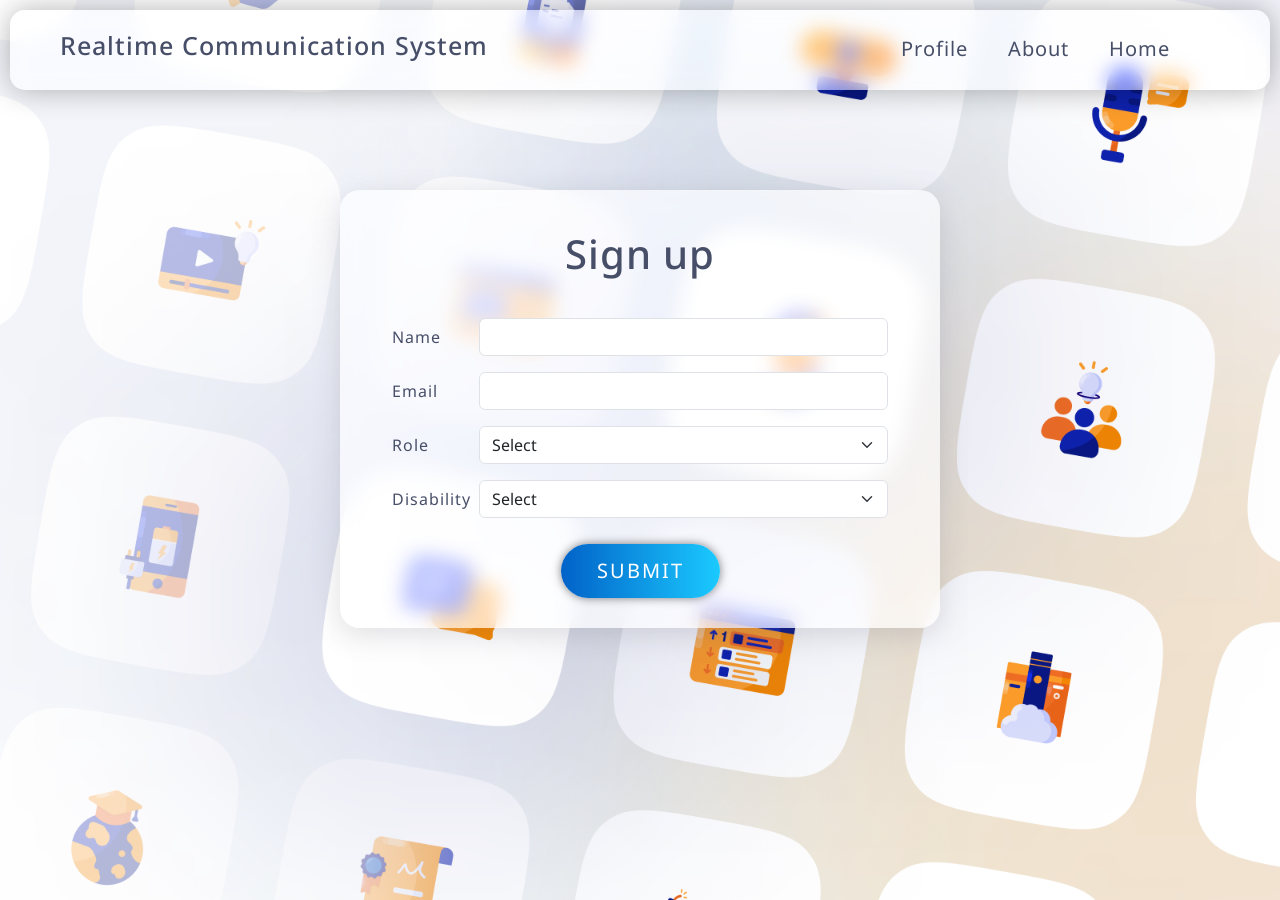
<file: Development phase/sprint2/Sprint 2/Project/templates/signup.html>
<!DOCTYPE html>
<html lang="en">
<head>
    <meta charset="UTF-8">
    <meta http-equiv="X-UA-Compatible" content="IE=edge">
    <meta name="viewport" content="width=device-width, initial-scale=1.0">
    <title>Sign Up</title>
    <link rel="preconnect" href="https://fonts.googleapis.com">
    <link rel="preconnect" href="https://fonts.gstatic.com" crossorigin>
    <link href="https://fonts.googleapis.com/css2?family=Noto+Sans&display=swap" rel="stylesheet">
    <link rel="stylesheet" href="../static/main.css">
    <link href="https://cdn.jsdelivr.net/npm/bootstrap@5.2.2/dist/css/bootstrap.min.css" rel="stylesheet" integrity="sha384-Zenh87qX5JnK2Jl0vWa8Ck2rdkQ2Bzep5IDxbcnCeuOxjzrPF/et3URy9Bv1WTRi" crossorigin="anonymous">
    <link rel="stylesheet" href="../static/index.css">
    <link rel="stylesheet" href="../static/signup.css">
    <link rel="shortcut icon" href="../static/img/favicon_1.ico" type="image/x-icon">
    
</head>
<body>

    <div class="nav_head">
        <div class="nav_title"><h1>Realtime Communication System</h1></div>
        <div class="icons">
            <ul class="header-list">
                <li class="header-list-elements"><a class="link-tag" id="profile_page" href='./profile.html'>Profile</a></li>
                <li class="header-list-elements"><a class="link-tag" href="./about_us.html">About</a></li>
                <li class="header-list-elements"><a class="link-tag" href="../index.html">Home</a></li>
                <li class="header-list-elements"><a class="link-tag" href="https://github.com/IBM-EPBL/IBM-Project-41629-1660643505" target="_blank"><i class="fa-brands fa-github"></i></a></li>
            </ul>        
        </div>
    
    </div>

<div class="container">
    <div class="sub_container">
    <h2 class="signup-header">Sign up</h2>

    <div class="mb-3 row">
        <label for="" class="col-sm-2 col-form-label">Name</label>
        <div class="col-sm-10">
            <input type="text" class="form-control" id="inputName">
        </div>
    </div>
    <div class="mb-3 row">
        <label for="" class="col-sm-2 col-form-label">Email</label>
        <div class="col-sm-10">
            <input type="text" class="form-control" id="inputEmail">
        </div>
    </div>
    <div class="mb-3 row">
        <label for="" class="col-sm-2 col-form-label">Role</label>
        <div class="col-sm-10">
            <select class="form-select" id="inputRole" aria-label="Default select example">
                <option selected>Select</option>
                <option value="Software Engineer">Software Engineer</option>>
                <option value="Student">Student</option>>
                <option value="Teacher">Teacher</option>>
            </select>
        </div>
    </div>
    <div class="mb-3 row">
        <label for="" class="col-sm-2 col-form-label" >Disability</label>
        <div class="col-sm-10">
            <select class="form-select" id="inputDisability" aria-label="Default select example">
                <option value="">Select</option>>
                <option value="deaf">deaf</option>>
                <option value="dumb">dumb</option>>
                <option value="normal">normal</option>>
            </select>
        </div>
    </div>
    <div class="sign_btn_da" >
        <a id="submit_btn"> Submit </a>
    </div>
    </div>
</div>    

<script>
    const btn = document.getElementById('submit_btn');

    function storeUserInfo(){
        const userName = document.getElementById("inputName");
        const userEmail = document.getElementById("inputEmail");
        const userRole = document.getElementById("inputRole");
        const userDisability = document.getElementById("inputDisability");

        if(userName.value == "" || userEmail.value == "" || userRole.value == "" || userDisability.value == ""  ){
            alert("Please enter the details");
        }else{
            userInfo = {
                name: userName.value,
                email: userEmail.value,
                role: userRole.value,
                disability: userDisability.value
            }
            localStorage.setItem('isLoggedIn', true);
            localStorage.setItem('user', JSON.stringify(userInfo));
            //alert("Login Successful");
            window.location.href = "../index.html";
        }
    }

    if(btn){
        btn.addEventListener('click', storeUserInfo); 
    }
</script>

<!-- copyrigths:
MOHANARINATH -->

</body>
</html>
</file>
<file: Development phase/sprint2/Sprint 2/Project/static/main.css>
body{
    margin: 0px;
    padding: 0px;
    /* font-family: sans-serif; */
    font-family: 'Noto Sans', sans-serif;
}

.navbar{
    background-color: rgb(245, 6, 6);
}

.navbar-header{
    color: antiquewhite;
    margin-left: 10px;
}

/* .navigation{
    margin: 20px;
    
} */


.header-list{
    list-style: none;
    display: flex;
    flex-direction: row;
    margin-top: 10px;
    margin-right: 40px;
    justify-content: space-around;
}

.header-list-elements{
    color: antiquewhite;
    font-size: 18px;
    margin: 0px 20px 0px 20px;
    font-size: 20px;
}

.link-tag{
    text-decoration: none;
    color: aliceblue;
}

.link-tag:hover {
    color: aliceblue;
}

.container{
    width: 600px !important;
    position: relative;
    margin-top: 100px;
    color: #474E68;
    /*<!-- copyrigths:
    Devanand
    Dhinesh -->*/
    background: rgba(255, 255, 255, 0.7);
    backdrop-filter: saturate(180%) blur(10px);
    box-shadow: rgba(100, 100, 111, 0.2) 0px 7px 29px 0px;
    padding: 10px 20px 10px 20px;
    border-radius: 20px;

}

.sub_container{
    margin: 10px 40px 10px 40px;
}

.signup-header{
    text-align: center;
    font-size: 40px;
    margin: 30px 0px 40px 0px;
}

.submit-btn{
    width: 80px !important;
    margin-left: 180px;
}

#submit_btn{
    margin-top: 10px;
}

.profile_detail{
    font-size: 24px;
}

.sign_btn_da{
    text-align: center;
    color: #fff;
}

.sign_btn_da a{
    position:relative;
    display: inline-block;
    padding: 12px 36px;
    margin: 10px 0;
    color: #fff;
    text-decoration: none;
    text-transform: uppercase;
    font-size: 20px;
    letter-spacing: 2px;
    border-radius: 40px;
    background: linear-gradient(90deg,#0162c8,#1bcaff);
    text-align: center;
    box-shadow: 0 0 10px rgba(0, 0, 0, 0.5);
    cursor: pointer;
}
</file>
<file: Development phase/sprint2/Sprint 2/Project/static/index.css>
html{
    scroll-behavior: smooth;
}

body{
    font-family: 'Noto Sans', sans-serif;
    margin: 10px;
    background-image: url("./img/body_bg.png");
    letter-spacing: 1px;
    background-repeat: no-repeat;
    background-size: cover;
    background-attachment: fixed;
}


.nav_head{
    background: rgba(255, 255, 255, 0.5);
    backdrop-filter: saturate(180%) blur(10px);
    border-radius: 15px;
    box-shadow: 0 0 30px rgba(0, 0, 0, 0.3);
    height: 80px;
    display: flex;      
    flex-direction: row;
    justify-content: space-between;
    position: -webkit-sticky;
    position:sticky;
    top: 10px;
    z-index: 10;
}

.nav_title h1{
    font-size: 25px;
    color: #474E68;
    padding-left: 50px;
    margin-top: 20px;
    margin-bottom: 20px;
}

/* .icon{
    display: flex; 
    flex-direction: row; 
} */


.header-list{
    list-style: none;
    display: flex;
    flex-direction: row;
    margin-top: 24px;
    margin-right: 40px;
    justify-content: space-around;
}

.header-list-elements{
    color: #474E68;
    font-size: 18px;
    margin: 0px 20px 0px 20px;
    font-size: 20px;
}

.link-tag{
    text-decoration: none;
    color: #474E68;
}

.link-tag:hover {
    color: #474E68;
}

.main_page{
    display: flex;
    flex-direction: row;
    padding:100px;
}

.main_btn{
    flex: 1;
    display: flex;
    flex-direction: column;
}

.main_btn_head{
    color: #474E68;
    font-size: 30px;
    flex: 1;
}

.main_btn_msg{
    flex: 2;
    background: #474E68;
    color: aliceblue;
    margin: 10px;
    margin-right: 50px;
    padding-right: 50px;
    border-radius: 15px;
    box-shadow: 0 0 30px rgba(0, 0, 0, 0.5);

}

.main_btn_msg p{
    text-align: left;
    padding: 30px;
    width: 100%;
    font-size: 25px;
    font-family: 'Roboto Mono', monospace;
}
.main_btn_foot{
    text-align: center;
    flex: 1;
    margin-top: 20px;
}
.main_btn_foot a{
    position:relative;
    display: inline-block;
    padding: 12px 36px;
    margin: 10px 0;
    color: #fff;
    text-decoration: none;
    text-transform: uppercase;
    font-size: 30px;
    letter-spacing: 2px;
    border-radius: 40px;
    background: linear-gradient(90deg,#0162c8,#1bcaff);
    text-align: center;
    box-shadow: 0 0 30px rgba(0, 0, 0, 0.5);
}

.main_img{
    flex: 1;
    filter: drop-shadow(0 0 30px rgba(0, 0, 0, 0.3));
    text-align: center;
}

.main_content{
    position:relative;
    width: 100%;
}

.sign_cont{
    display: flex;
    flex-direction: row;
    background: #fff;
    border-radius: 10px;
    box-shadow: 0 0 30px rgba(0, 0, 0, 0.5);
}

.sign_txt{
    flex: 1;
    display: flex;
    flex-direction: column;
}

.sign_txt h1{
    color: #474E68;
    font-size: 40px;
    padding: 0 50px;
    padding-top: 40px;

}

.sign_txt p{
    padding: 0 50px;
    font-size: 20px;
    line-height: 2;
}

.sign_cont img{
    width: 720px;
    height: 480px;
    padding: 50px;
    border-radius: 70px;
}

.pro_cont{
    margin-top: 40px;
    display: flex;
    flex-direction: column;
    border-radius: 10px;
    box-shadow: 0 0 30px rgba(0, 0, 0, 0.5);
    background: linear-gradient(90deg,#6801c8,#ff2929);
}

.pro_txt{
    flex: 1;
    display: flex;
    flex-direction: column;
    
}

.pro_txt h1{
    color: #fff;
    font-size: 40px;
    padding: 0 50px;
    padding-top: 40px;
}

.pro_txt p{
    color: #fff;
    padding: 0 50px;
    font-size: 20px;
    line-height: 2;
    text-align: left;
    padding-right: 80px;
}

.pro_cont img{
    height: 320px;
    width: 640px;
    border-radius: 10px;
    border: 1px solid #474E68;
    margin:50px;
    margin-top: 20px;
    margin-left:600px;
}
</file>
<file: Development phase/sprint2/Sprint 2/Project/static/signup.css>
body{
    background-image: url("./img/body_bg.png");
}
</file>
